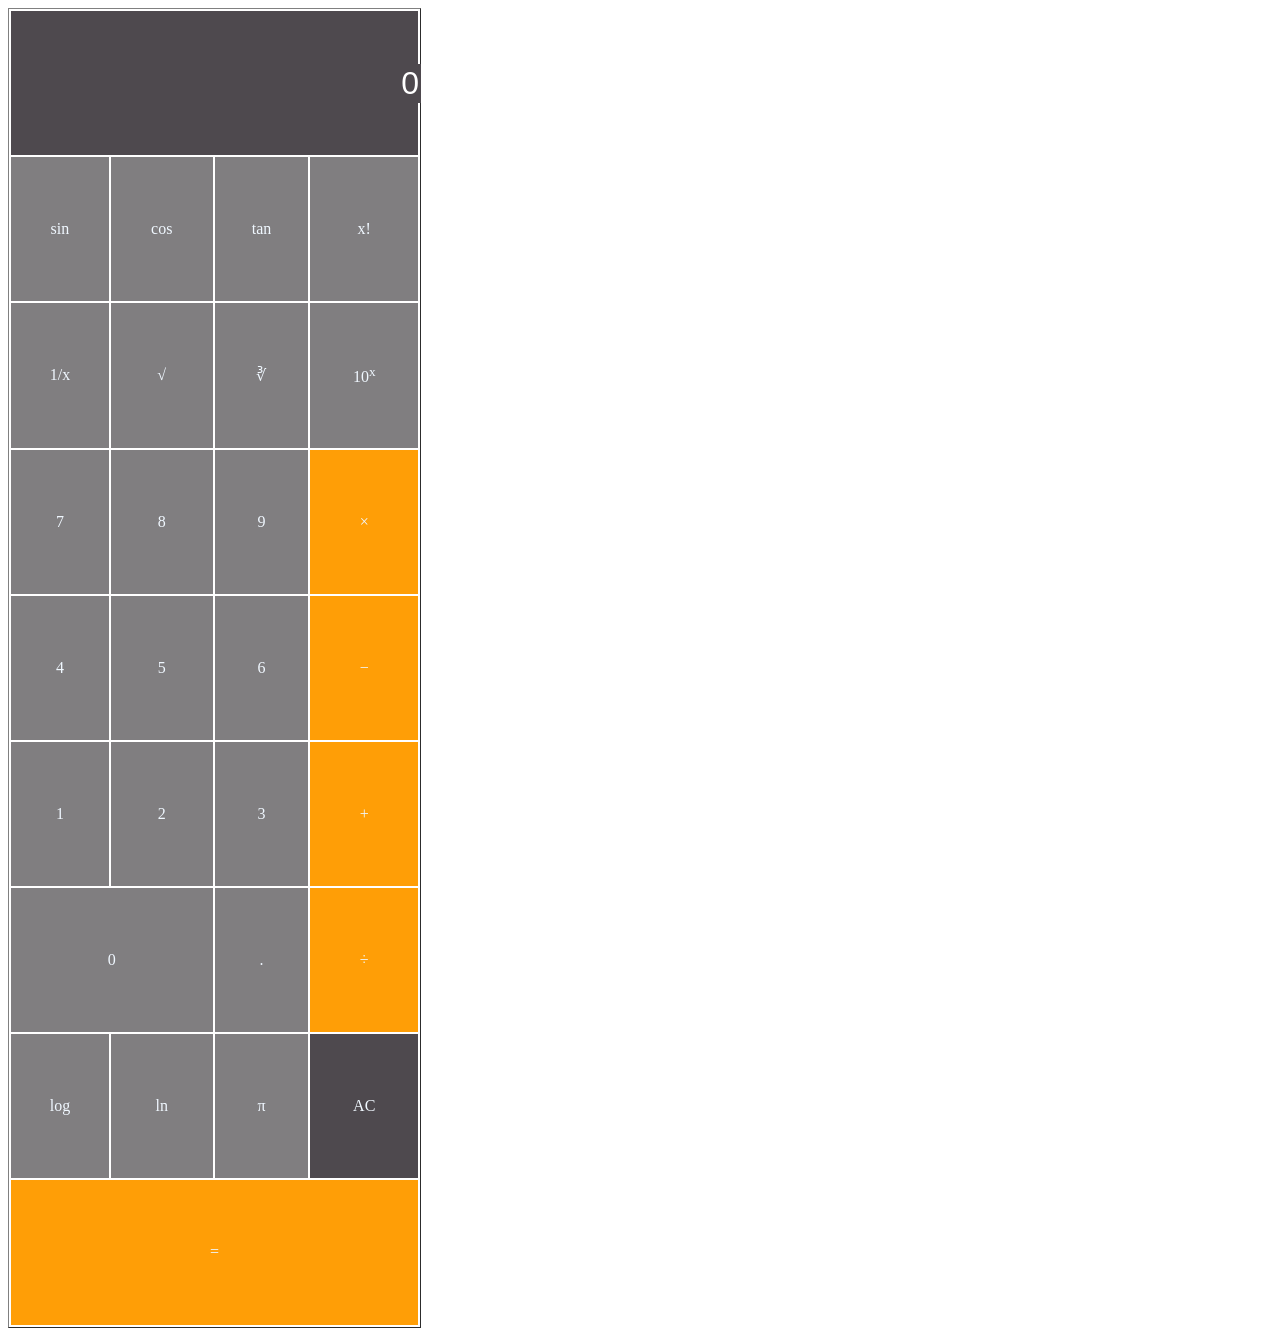
<file: index.html>
<!DOCTYPE html>
<html>
<head>
  <title>Calculator app</title>
  <link rel="stylesheet" href="style.css" />
</head>
<body>

  <table border="1">
    <tr>
      <td colspan="4">
        <input type="text" id="inputBox" value="0" />
      </td>
    </tr>

    <tr>
      <td class="digitButton" onclick="getTrig('sin')">sin</td>
      <td class="digitButton" onclick="getTrig('cos')">cos</td>
      <td class="digitButton" onclick="getTrig('tan')">tan</td>
      <td class="digitButton" onclick="calculateSpecial('factorial')">x!</td>
    </tr>

    <tr>
      <td class="digitButton" onclick="calculateSpecial('reciprocal')">1/x</td>
      <td class="digitButton" onclick="calculateSpecial('sqrt')">√</td>
      <td class="digitButton" onclick="calculateSpecial('cbrt')">∛</td>
      <td class="digitButton" onclick="calculateSpecial('exp10')">10<sup>x</sup></td>
    </tr>

    <tr>
      <td class="digitButton" onclick="digitBtnPressed(7)">7</td>
      <td class="digitButton" onclick="digitBtnPressed(8)">8</td>
      <td class="digitButton" onclick="digitBtnPressed(9)">9</td>
      <td class="operatorButton" onclick="operatorBtnPressed('*')">×</td>
    </tr>

    <tr>
      <td class="digitButton" onclick="digitBtnPressed(4)">4</td>
      <td class="digitButton" onclick="digitBtnPressed(5)">5</td>
      <td class="digitButton" onclick="digitBtnPressed(6)">6</td>
      <td class="operatorButton" onclick="operatorBtnPressed('-')">−</td>
    </tr>

    <tr>
      <td class="digitButton" onclick="digitBtnPressed(1)">1</td>
      <td class="digitButton" onclick="digitBtnPressed(2)">2</td>
      <td class="digitButton" onclick="digitBtnPressed(3)">3</td>
      <td class="operatorButton" onclick="operatorBtnPressed('+')">+</td>
    </tr>

    <tr>
      <td class="digitButton" colspan="2" onclick="digitBtnPressed(0)">0</td>
      <td class="digitButton" onclick="digitBtnPressed('.')">.</td>
      <td class="operatorButton" onclick="operatorBtnPressed('/')">÷</td>
    </tr>

    <tr>
      <td class="digitButton" onclick="calculateSpecial('log')">log</td>
      <td class="digitButton" onclick="calculateSpecial('ln')">ln</td>
      <td class="digitButton" onclick="digitBtnPressed('Math.PI')">π</td>
      <td class="ACButton" onclick="btnACPressed()">AC</td>
    </tr>

    <tr>
      <td class="operatorButton" colspan="4" onclick="equalsBtnPressed()">=</td>
    </tr>
  </table>

  <script>
    let newLine = true;
    let value1;
    let currentOperator;

    // Add digit or decimal
    function digitBtnPressed(button) {
      const input = document.getElementById("inputBox");
      if (newLine || input.value === "0") {
        input.value = button;
      } else {
        input.value += button;
      }
      newLine = false;
    }

    // Reset calculator
    function btnACPressed() {
      document.getElementById("inputBox").value = "0";
      newLine = true;
    }

    // Handle +, -, *, /
    function operatorBtnPressed(operator) {
      currentOperator = operator;
      value1 = parseFloat(document.getElementById("inputBox").value);
      newLine = true;
    }

    // Calculate result of two values
    function equalsBtnPressed() {
      const value2 = parseFloat(document.getElementById("inputBox").value);
      let result;

      switch (currentOperator) {
        case "+": result = value1 + value2; break;
        case "-": result = value1 - value2; break;
        case "*": result = value1 * value2; break;
        case "/": result = value2 !== 0 ? value1 / value2 : "Error"; break;
      }

      document.getElementById("inputBox").value = result;
      newLine = true;
    }

    // Trigonometric calculations in degrees
    function getTrig(func) {
      const input = document.getElementById("inputBox");
      let value = parseFloat(input.value);
      let radians = value * Math.PI / 180;
      let result;

      switch (func) {
        case "sin": result = Math.sin(radians); break;
        case "cos": result = Math.cos(radians); break;
        case "tan": result = Math.tan(radians); break;
      }

      input.value = result;
      newLine = true;
    }

    // Advanced operations
    function calculateSpecial(func) {
      const input = document.getElementById("inputBox");
      let value = parseFloat(input.value);
      let result;

      switch (func) {
        case "factorial":
          if (value < 0 || !Number.isInteger(value)) {
            result = "Error";
          } else {
            result = 1;
            for (let i = 2; i <= value; i++) result *= i;
          }
          break;
        case "reciprocal":
          result = value !== 0 ? 1 / value : "Error";
          break;
        case "sqrt":
          result = value >= 0 ? Math.sqrt(value) : "Error";
          break;
        case "cbrt":
          result = Math.cbrt(value);
          break;
        case "exp10":
          result = Math.pow(10, value);
          break;
        case "log":
          result = value > 0 ? Math.log10(value) : "Error";
          break;
        case "ln":
          result = value > 0 ? Math.log(value) : "Error";
          break;
        default:
          result = "Error";
      }

      input.value = result;
      newLine = true;
    }
  </script>

</body>
</html>
</file>
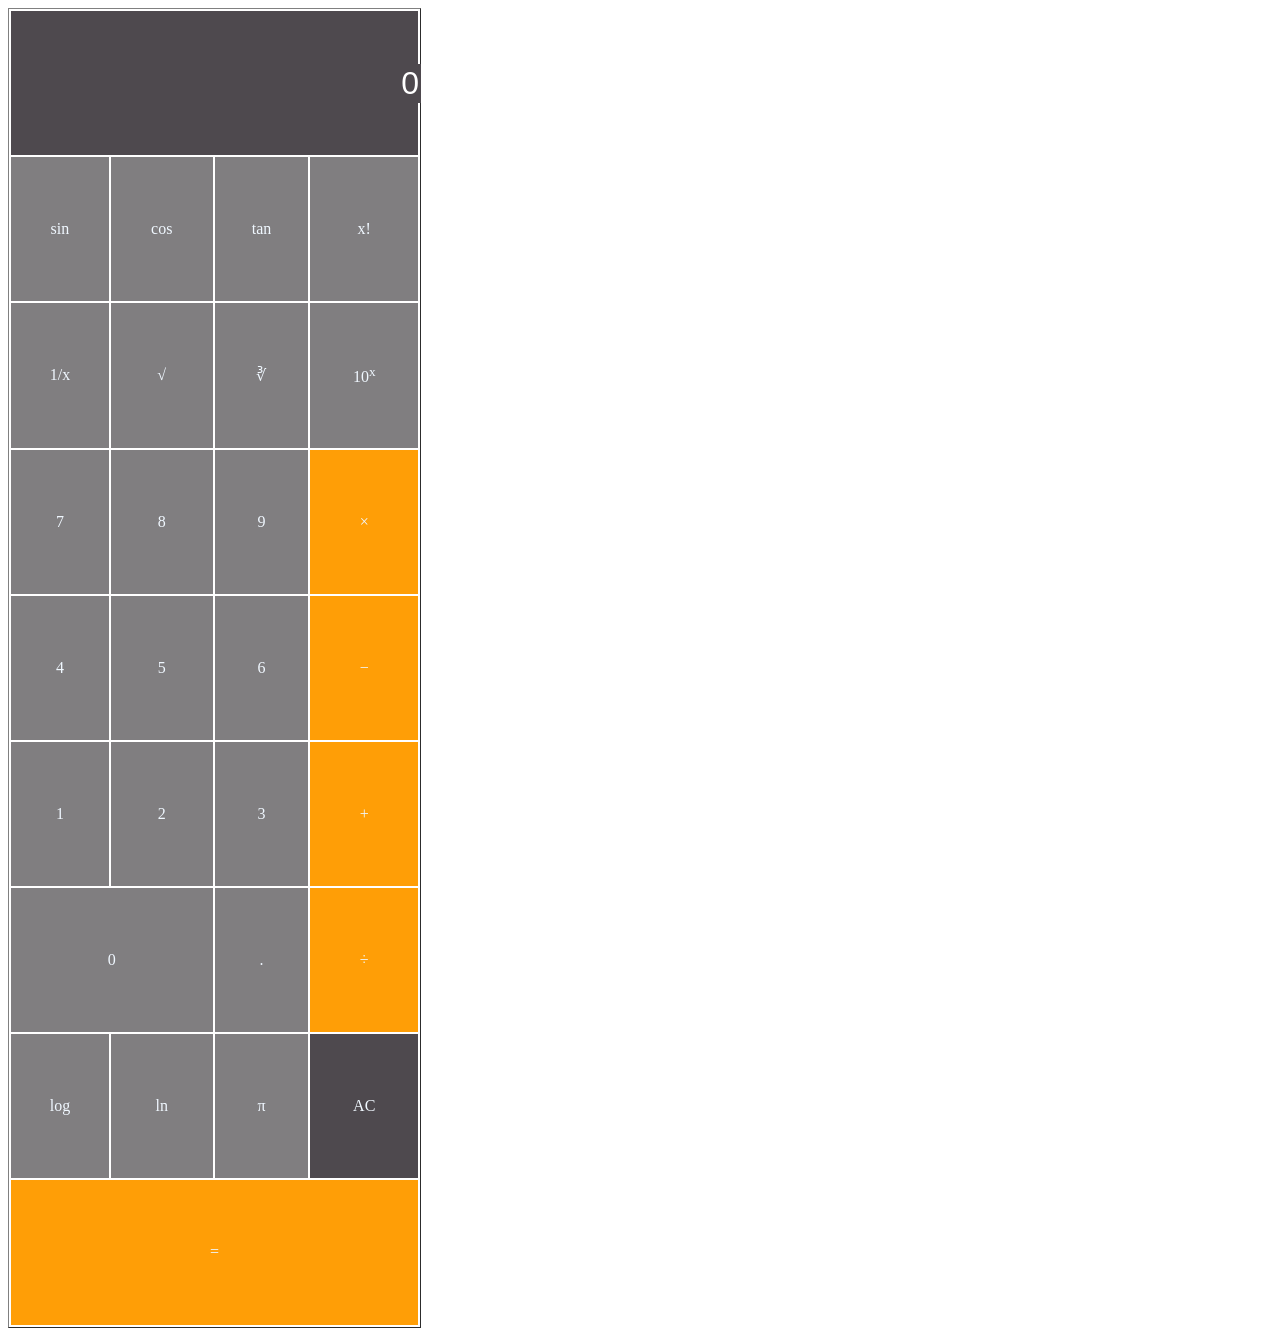
<file: calculator.html>
<!DOCTYPE html>
<html>
<head>
  <title>Calculator app</title>
  <link rel="stylesheet" href="style.css" />
</head>
<body>

  <table border="1">
    <tr>
      <td colspan="4">
        <input type="text" id="inputBox" value="0" />
      </td>
    </tr>

    <tr>
      <td class="digitButton" onclick="getTrig('sin')">sin</td>
      <td class="digitButton" onclick="getTrig('cos')">cos</td>
      <td class="digitButton" onclick="getTrig('tan')">tan</td>
      <td class="digitButton" onclick="calculateSpecial('factorial')">x!</td>
    </tr>

    <tr>
      <td class="digitButton" onclick="calculateSpecial('reciprocal')">1/x</td>
      <td class="digitButton" onclick="calculateSpecial('sqrt')">√</td>
      <td class="digitButton" onclick="calculateSpecial('cbrt')">∛</td>
      <td class="digitButton" onclick="calculateSpecial('exp10')">10<sup>x</sup></td>
    </tr>

    <tr>
      <td class="digitButton" onclick="digitBtnPressed(7)">7</td>
      <td class="digitButton" onclick="digitBtnPressed(8)">8</td>
      <td class="digitButton" onclick="digitBtnPressed(9)">9</td>
      <td class="operatorButton" onclick="operatorBtnPressed('*')">×</td>
    </tr>

    <tr>
      <td class="digitButton" onclick="digitBtnPressed(4)">4</td>
      <td class="digitButton" onclick="digitBtnPressed(5)">5</td>
      <td class="digitButton" onclick="digitBtnPressed(6)">6</td>
      <td class="operatorButton" onclick="operatorBtnPressed('-')">−</td>
    </tr>

    <tr>
      <td class="digitButton" onclick="digitBtnPressed(1)">1</td>
      <td class="digitButton" onclick="digitBtnPressed(2)">2</td>
      <td class="digitButton" onclick="digitBtnPressed(3)">3</td>
      <td class="operatorButton" onclick="operatorBtnPressed('+')">+</td>
    </tr>

    <tr>
      <td class="digitButton" colspan="2" onclick="digitBtnPressed(0)">0</td>
      <td class="digitButton" onclick="digitBtnPressed('.')">.</td>
      <td class="operatorButton" onclick="operatorBtnPressed('/')">÷</td>
    </tr>

    <tr>
      <td class="digitButton" onclick="calculateSpecial('log')">log</td>
      <td class="digitButton" onclick="calculateSpecial('ln')">ln</td>
      <td class="digitButton" onclick="digitBtnPressed('Math.PI')">π</td>
      <td class="ACButton" onclick="btnACPressed()">AC</td>
    </tr>

    <tr>
      <td class="operatorButton" colspan="4" onclick="equalsBtnPressed()">=</td>
    </tr>
  </table>

  <script>
    let newLine = true;
    let value1;
    let currentOperator;

    // Add digit or decimal
    function digitBtnPressed(button) {
      const input = document.getElementById("inputBox");
      if (newLine || input.value === "0") {
        input.value = button;
      } else {
        input.value += button;
      }
      newLine = false;
    }

    // Reset calculator
    function btnACPressed() {
      document.getElementById("inputBox").value = "0";
      newLine = true;
    }

    // Handle +, -, *, /
    function operatorBtnPressed(operator) {
      currentOperator = operator;
      value1 = parseFloat(document.getElementById("inputBox").value);
      newLine = true;
    }

    // Calculate result of two values
    function equalsBtnPressed() {
      const value2 = parseFloat(document.getElementById("inputBox").value);
      let result;

      switch (currentOperator) {
        case "+": result = value1 + value2; break;
        case "-": result = value1 - value2; break;
        case "*": result = value1 * value2; break;
        case "/": result = value2 !== 0 ? value1 / value2 : "Error"; break;
      }

      document.getElementById("inputBox").value = result;
      newLine = true;
    }

    // Trigonometric calculations in degrees
    function getTrig(func) {
      const input = document.getElementById("inputBox");
      let value = parseFloat(input.value);
      let radians = value * Math.PI / 180;
      let result;

      switch (func) {
        case "sin": result = Math.sin(radians); break;
        case "cos": result = Math.cos(radians); break;
        case "tan": result = Math.tan(radians); break;
      }

      input.value = result;
      newLine = true;
    }

    // Advanced operations
    function calculateSpecial(func) {
      const input = document.getElementById("inputBox");
      let value = parseFloat(input.value);
      let result;

      switch (func) {
        case "factorial":
          if (value < 0 || !Number.isInteger(value)) {
            result = "Error";
          } else {
            result = 1;
            for (let i = 2; i <= value; i++) result *= i;
          }
          break;
        case "reciprocal":
          result = value !== 0 ? 1 / value : "Error";
          break;
        case "sqrt":
          result = value >= 0 ? Math.sqrt(value) : "Error";
          break;
        case "cbrt":
          result = Math.cbrt(value);
          break;
        case "exp10":
          result = Math.pow(10, value);
          break;
        case "log":
          result = value > 0 ? Math.log10(value) : "Error";
          break;
        case "ln":
          result = value > 0 ? Math.log(value) : "Error";
          break;
        default:
          result = "Error";
      }

      input.value = result;
      newLine = true;
    }
  </script>

</body>
</html>
</file>
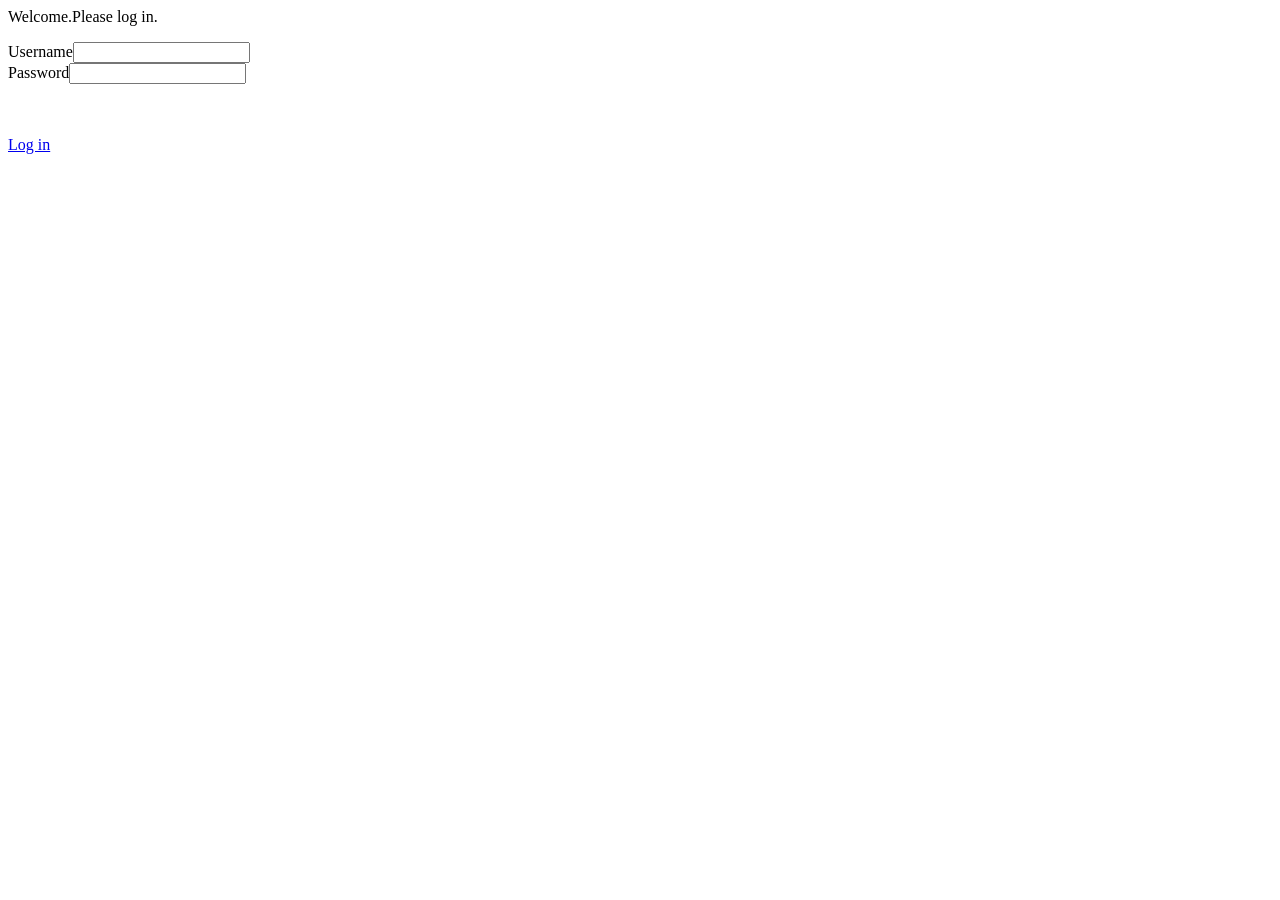
<file: loginForm.html>
<html>
    <head>
        <link rel="stylehseet" type="text/css" href="style.css">
    </head>
    <body>
    <p>Welcome.Please log in.</p> 

    <form>
        <label for="usernameinput">Username</label><input type="text" id="usernameinput"/><br/>
        <label for="passwordinput">Password</label><input type="password" id="passwordinput"/>
        <p id="message"></p>
        <br/><br/>
        <a href="#" onclick="verifyUser()">Log in</a>
    </form>

        <script>
         
         function verifyUser(){
            var username=document.getElementById("usernameinput").value;
            var password=document.getElementById("passwordinput").value;
            // for input box , we use 'value' instead of '.innerHTML'

            CheckUserCredentials(username,password);
            //You can call a function inside another function
         }

         function CheckUserCredentials(username,password){
            var systemUsername="Mpho";
            var systemPassword="1234";

            if(username==systemUsername && password==systemPassword){
                document.getElementById("message").innerHTML="Correct.Login in ...";
            } else {
                document.getElementById("message").innerHTML="Incorrect username or password...";

                }
            }
         
           

        </script>
    </body>
</html>
</file>
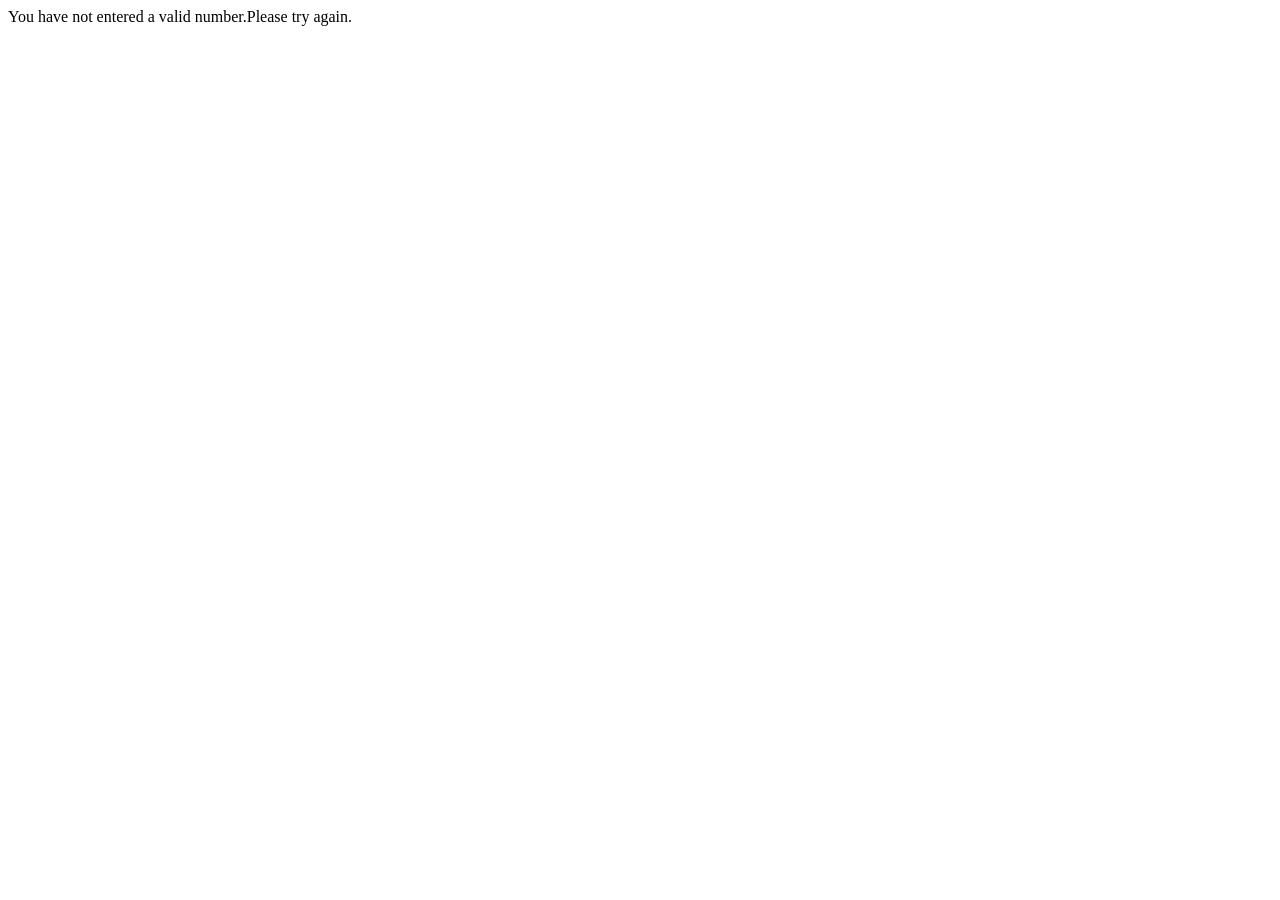
<file: stringsAndNumbers.html>
<html>
    <head>
        <link rel="stylehseet" type="text/css" href="style.css">
    </head>
    <body>
    
    <p id="outputText"></p>

        <script>
           var text1="ten";
           var text2="2";
          //Event to change the text to number since its in "" and java recognises it as text

          
           var num1=stringToNumber(text1);
           var num2=stringToNumber(text2);
           if(isNaN(num1) || isNaN(num2)){
              document.getElementById("outputText").innerHTML="You have not entered a valid number.Please try again.";
           } else{
           document.getElementById("outputText").innerHTML=num1*num2;
           }
           function stringToNumber(text){
            return parseInt(text);
           }

        </script>
    </body>
</html>
</file>
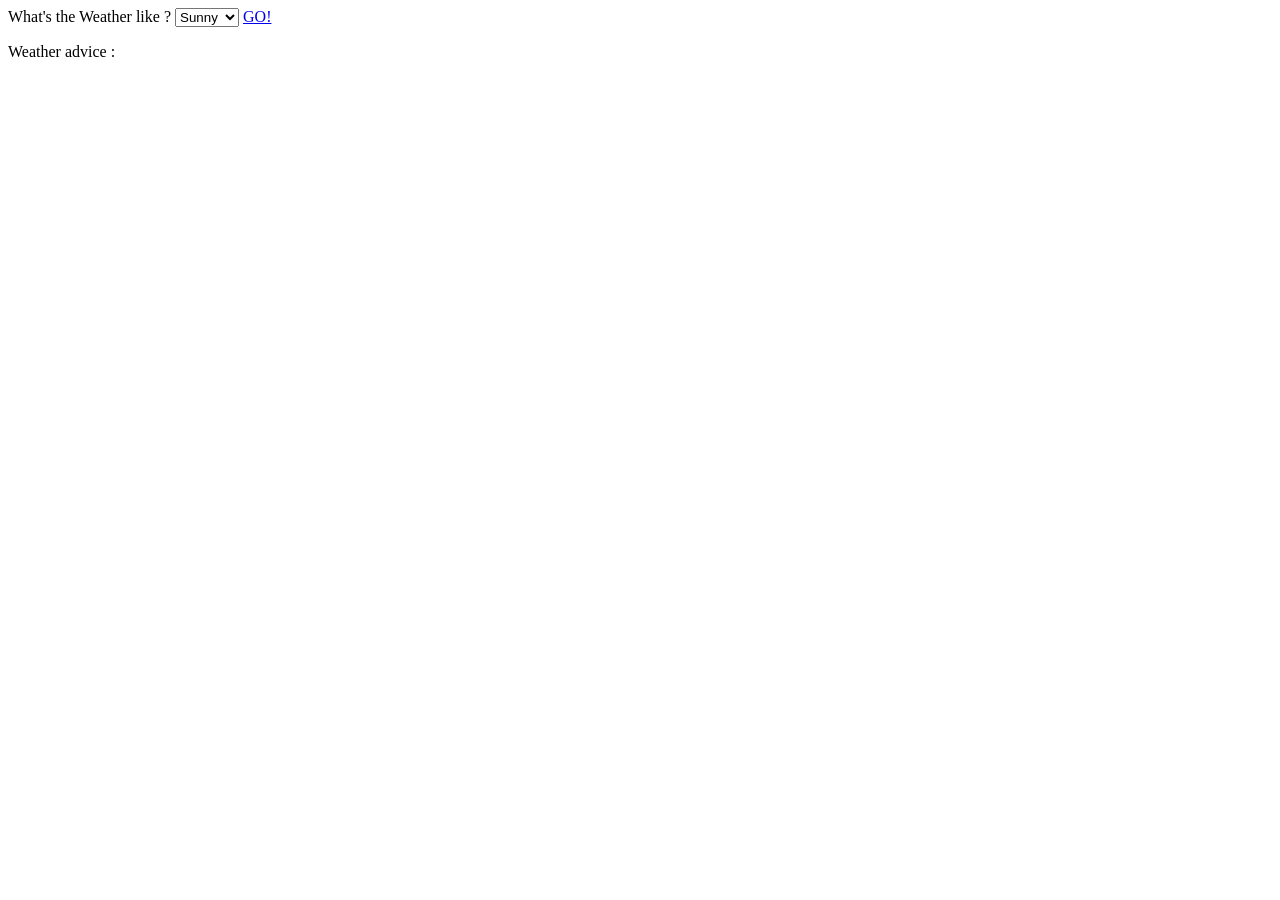
<file: switch.html>
<html>
    <head>
        <link rel="stylehseet" type="text/css" href="style.css">
    </head>
    <body>
  <label for="weather">What's the Weather like ? </label>
  <select id="weather">
    <option value="sunny">Sunny</option>
    <option value="windy">Windy</option>
    <option value="rainy">Rainy</option>
    <option value="snowy">Snowy</option>
    <option value="cloudy">Cloudy</option>
  </select>
  <a href="#" onclick="btnPressed()">GO!</a>
  <p id="outputText">Weather advice : </p>

        <script>
             function btnPressed(){
            var weatherSelected = document.getElementById("weather").value;
            var advice;
            //The switch element is used to declare the options and select the corresponding advice
            switch(weatherSelected){
            case "sunny":
                    advice = "Wear your sunglasses";
                    break;
            case "windy":
                    advice = "Wear a jacket";
                    break;
            case "rainy":
                    advice = "Wear a rain coat and carry an umbrella";
                    break;
            case "snowy":
                    advice= "Dress warmly";
                    break;
            case "cloudy":
                    advice= "Carry a jacket.It might rain";
                    break;
            

            }
            document.getElementById("outputText").innerHTML ="Weather advice " + advice;
        }

        </script>
    </body>
</html>
</file>
<file: style.css>
table{
    color: aliceblue;
    text-align: center;
    border-collapse: collpse;
    font: normal;
}
tr{
    height: 16.02vh;
    background-color:  #4e494e;
}

td{
    width: 25w;
    border: 1px;
}
#inputBox{
    background-color: #4e494e;
    text-align: right;
    width: 100%;
    font-size: 2em;
    color: #fff;
    border: 0px;

}
.digitButton{
    background-color: #807e80;

}
.operatorButton{
    background-color: #ff9e06;
}
.ACbutton{
    background-color: #656156;
}
</file>
